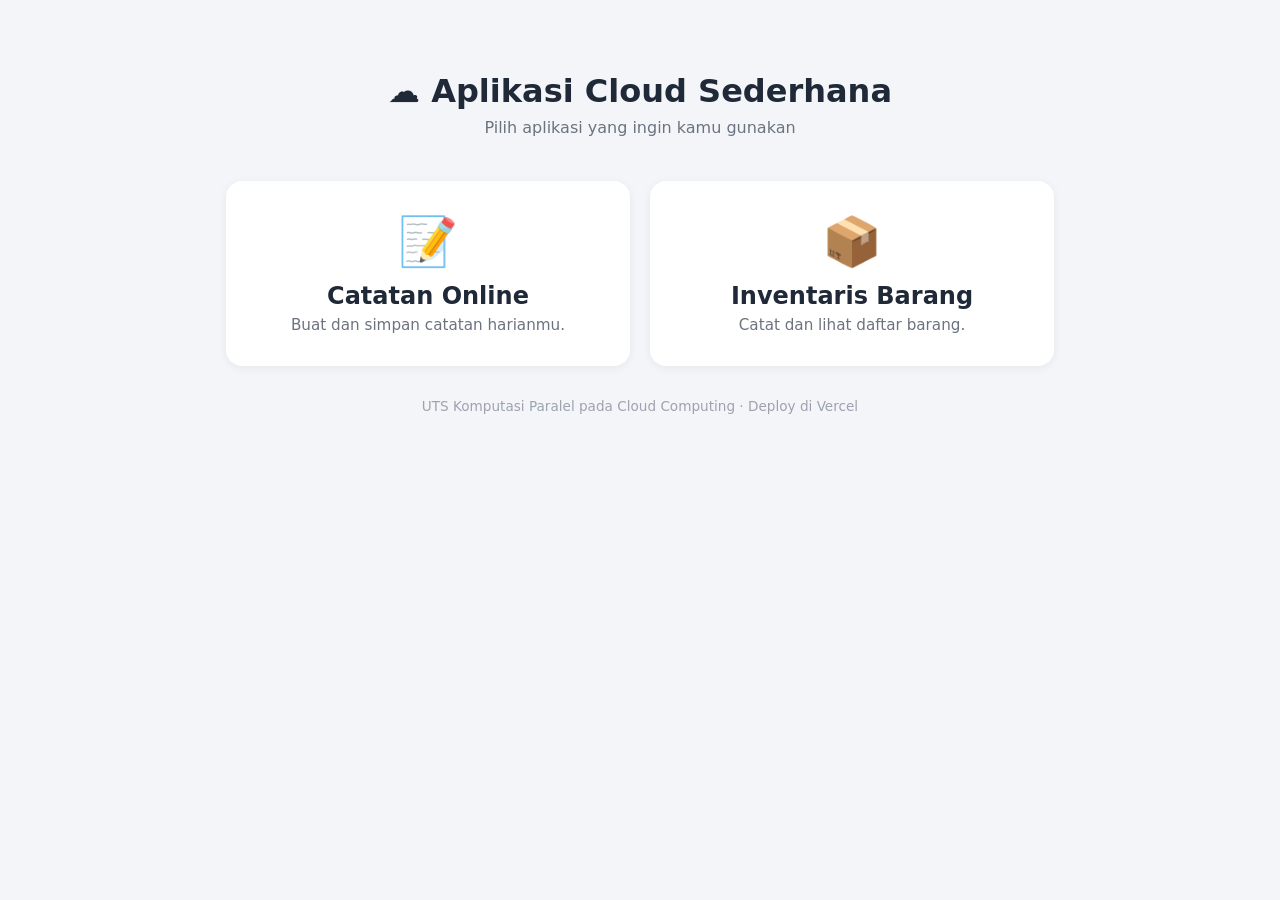
<file: index.html>
<!DOCTYPE html>
<html lang="id">
<head>
  <meta charset="UTF-8">
  <meta name="viewport" content="width=device-width, initial-scale=1">
  <title>Aplikasi Cloud Sederhana</title>
  <link rel="stylesheet" href="style.css">
</head>
<body>
  <div class="wrap">
    <div class="hero">
      <h1>☁️ Aplikasi Cloud Sederhana</h1>
      <p>Pilih aplikasi yang ingin kamu gunakan</p>
    </div>
    <div class="menu">
      <a class="card-link" href="catatan.html">
        <div class="icon">📝</div>
        <h2>Catatan Online</h2>
        <p>Buat dan simpan catatan harianmu.</p>
      </a>
      <a class="card-link" href="inventaris.html">
        <div class="icon">📦</div>
        <h2>Inventaris Barang</h2>
        <p>Catat dan lihat daftar barang.</p>
      </a>
    </div>
    <footer>UTS Komputasi Paralel pada Cloud Computing · Deploy di Vercel</footer>
  </div>
</body>
</html>
</file>
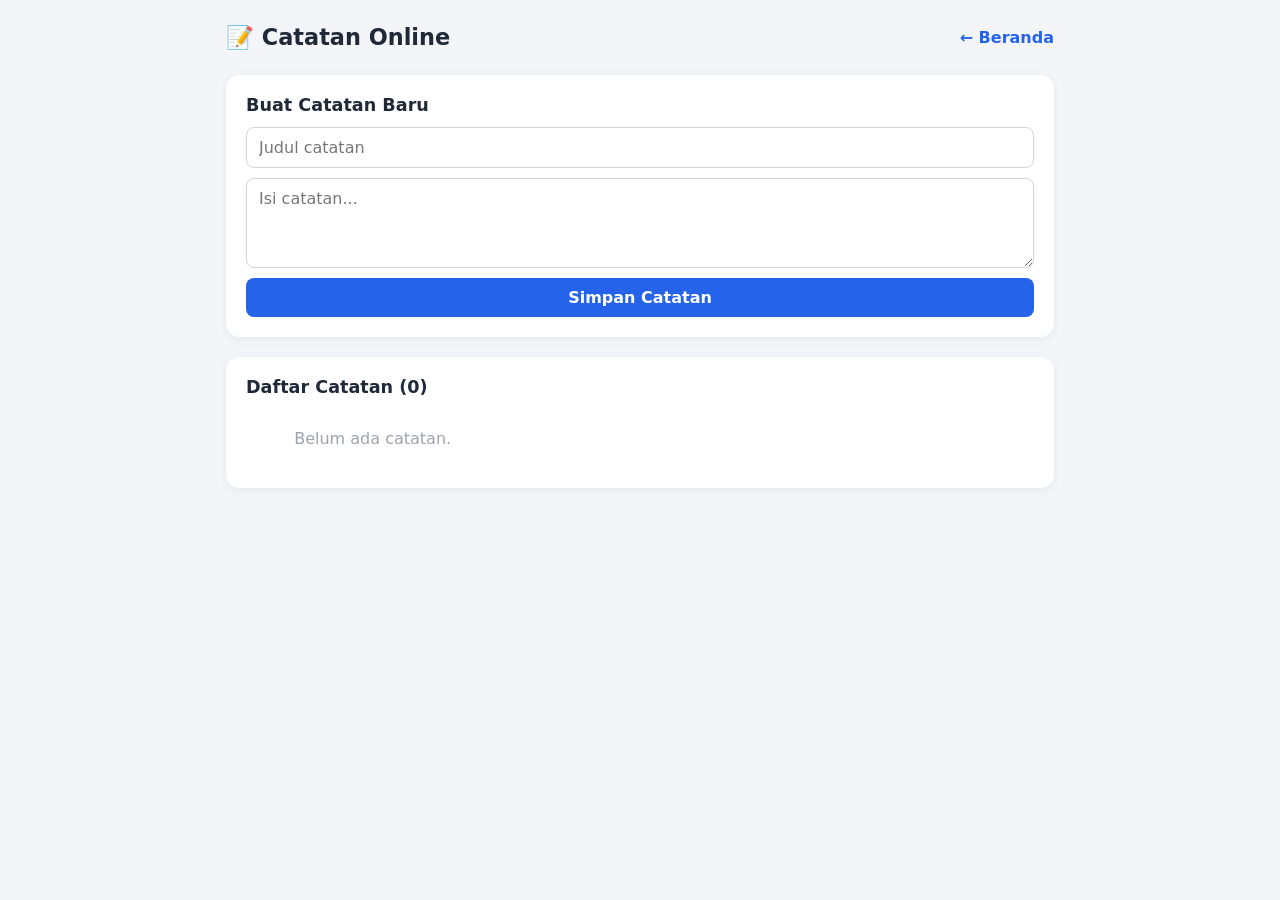
<file: catatan.html>
<!DOCTYPE html>
<html lang="id">
<head>
  <meta charset="UTF-8">
  <meta name="viewport" content="width=device-width, initial-scale=1">
  <title>Catatan Online</title>
  <link rel="stylesheet" href="style.css">
</head>
<body>
  <div class="wrap">
    <header class="top">
      <h1>📝 Catatan Online</h1>
      <a class="back" href="index.html">← Beranda</a>
    </header>

    <div class="panel">
      <h2>Buat Catatan Baru</h2>
      <form id="form">
        <input id="judul" placeholder="Judul catatan" required>
        <textarea id="isi" placeholder="Isi catatan..." required></textarea>
        <button type="submit">Simpan Catatan</button>
      </form>
    </div>

    <div class="panel">
      <h2>Daftar Catatan (<span id="jumlah">0</span>)</h2>
      <div id="list" class="notes"></div>
    </div>
  </div>

  <script>
    const KEY = "catatan_online";
    const load = () => { try { return JSON.parse(localStorage.getItem(KEY)) || []; } catch { return []; } };
    const save = (d) => localStorage.setItem(KEY, JSON.stringify(d));
    const esc = (s) => s.replace(/[&<>"']/g, c => ({ "&":"&amp;","<":"&lt;",">":"&gt;",'"':"&quot;","'":"&#39;" }[c]));

    function render() {
      const data = load();
      document.getElementById("jumlah").textContent = data.length;
      const list = document.getElementById("list");
      if (!data.length) { list.innerHTML = '<div class="empty">Belum ada catatan.</div>'; return; }
      list.innerHTML = data.map(n => `
        <div class="note">
          <h3>${esc(n.judul)}</h3>
          <p>${esc(n.isi)}</p>
          <small>${new Date(n.waktu).toLocaleString("id-ID")}</small>
          <button class="del" onclick="hapus(${n.id})">Hapus</button>
        </div>`).join("");
    }

    function hapus(id) {
      if (!confirm("Hapus catatan ini?")) return;
      save(load().filter(n => n.id !== id));
      render();
    }

    document.getElementById("form").addEventListener("submit", e => {
      e.preventDefault();
      const data = load();
      data.unshift({ id: Date.now(), judul: judul.value.trim(), isi: isi.value.trim(), waktu: new Date().toISOString() });
      save(data);
      e.target.reset();
      render();
    });

    render();
  </script>
</body>
</html>
</file>
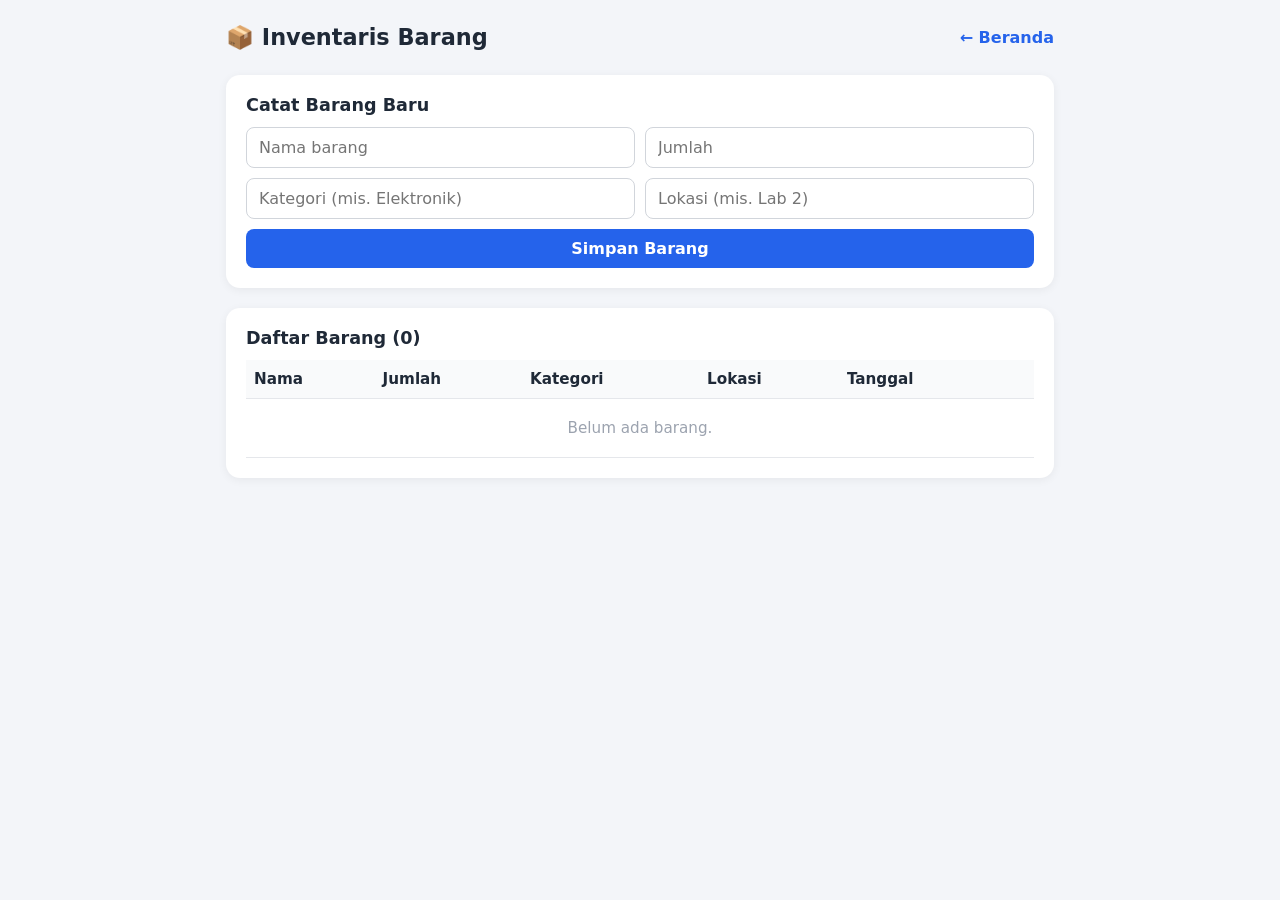
<file: inventaris.html>
<!DOCTYPE html>
<html lang="id">
<head>
  <meta charset="UTF-8">
  <meta name="viewport" content="width=device-width, initial-scale=1">
  <title>Inventaris Barang</title>
  <link rel="stylesheet" href="style.css">
</head>
<body>
  <div class="wrap">
    <header class="top">
      <h1>📦 Inventaris Barang</h1>
      <a class="back" href="index.html">← Beranda</a>
    </header>

    <div class="panel">
      <h2>Catat Barang Baru</h2>
      <form id="form">
        <div class="row">
          <input id="nama" placeholder="Nama barang" required>
          <input id="jumlah" type="number" min="0" placeholder="Jumlah" required>
        </div>
        <div class="row">
          <input id="kategori" placeholder="Kategori (mis. Elektronik)">
          <input id="lokasi" placeholder="Lokasi (mis. Lab 2)">
        </div>
        <button type="submit">Simpan Barang</button>
      </form>
    </div>

    <div class="panel">
      <h2>Daftar Barang (<span id="total">0</span>)</h2>
      <div style="overflow-x:auto">
        <table>
          <thead><tr><th>Nama</th><th>Jumlah</th><th>Kategori</th><th>Lokasi</th><th>Tanggal</th><th></th></tr></thead>
          <tbody id="list"></tbody>
        </table>
      </div>
    </div>
  </div>

  <script>
    const KEY = "inventaris_barang";
    const load = () => { try { return JSON.parse(localStorage.getItem(KEY)) || []; } catch { return []; } };
    const save = (d) => localStorage.setItem(KEY, JSON.stringify(d));
    const esc = (s) => String(s).replace(/[&<>"']/g, c => ({ "&":"&amp;","<":"&lt;",">":"&gt;",'"':"&quot;","'":"&#39;" }[c]));

    function render() {
      const data = load();
      document.getElementById("total").textContent = data.length;
      const list = document.getElementById("list");
      if (!data.length) { list.innerHTML = '<tr><td colspan="6" class="empty">Belum ada barang.</td></tr>'; return; }
      list.innerHTML = data.map(b => `
        <tr>
          <td>${esc(b.nama)}</td>
          <td>${esc(b.jumlah)}</td>
          <td>${esc(b.kategori || "-")}</td>
          <td>${esc(b.lokasi || "-")}</td>
          <td>${new Date(b.waktu).toLocaleDateString("id-ID")}</td>
          <td><button class="del" onclick="hapus(${b.id})">Hapus</button></td>
        </tr>`).join("");
    }

    function hapus(id) {
      if (!confirm("Hapus barang ini?")) return;
      save(load().filter(b => b.id !== id));
      render();
    }

    document.getElementById("form").addEventListener("submit", e => {
      e.preventDefault();
      const data = load();
      data.unshift({
        id: Date.now(),
        nama: nama.value.trim(),
        jumlah: jumlah.value,
        kategori: kategori.value.trim(),
        lokasi: lokasi.value.trim(),
        waktu: new Date().toISOString()
      });
      save(data);
      e.target.reset();
      render();
    });

    render();
  </script>
</body>
</html>
</file>
<file: style.css>
* { box-sizing: border-box; margin: 0; padding: 0; }
body { font-family: system-ui, -apple-system, "Segoe UI", Roboto, sans-serif; background: #f3f5f9; color: #1f2937; min-height: 100vh; }
.wrap { max-width: 860px; margin: 0 auto; padding: 24px 16px 48px; }
header.top { display: flex; align-items: center; justify-content: space-between; margin-bottom: 24px; }
header.top h1 { font-size: 1.4rem; }
a.back { text-decoration: none; color: #2563eb; font-weight: 600; }
.hero { text-align: center; padding: 48px 0 28px; }
.hero h1 { font-size: 2rem; margin-bottom: 8px; }
.hero p { color: #6b7280; }
.menu { display: grid; grid-template-columns: repeat(auto-fit, minmax(260px, 1fr)); gap: 20px; margin-top: 16px; }
.card-link { display: block; background: #fff; border-radius: 16px; padding: 32px 24px; text-decoration: none; color: inherit; box-shadow: 0 2px 10px rgba(0,0,0,.06); transition: transform .15s, box-shadow .15s; text-align: center; }
.card-link:hover { transform: translateY(-4px); box-shadow: 0 8px 20px rgba(0,0,0,.1); }
.card-link .icon { font-size: 3rem; margin-bottom: 12px; }
.card-link h2 { margin-bottom: 6px; }
.card-link p { color: #6b7280; font-size: .95rem; }
.panel { background: #fff; border-radius: 14px; padding: 20px; box-shadow: 0 2px 10px rgba(0,0,0,.06); margin-bottom: 20px; }
.panel h2 { font-size: 1.1rem; margin-bottom: 12px; }
form { display: grid; gap: 10px; }
.row { display: grid; grid-template-columns: repeat(auto-fit, minmax(160px, 1fr)); gap: 10px; }
input, textarea { width: 100%; padding: 10px 12px; border: 1px solid #d1d5db; border-radius: 8px; font: inherit; }
textarea { min-height: 90px; resize: vertical; }
button { padding: 10px 16px; border: 0; border-radius: 8px; background: #2563eb; color: #fff; font: inherit; font-weight: 600; cursor: pointer; }
button:hover { background: #1d4ed8; }
button.del { background: #ef4444; padding: 6px 12px; font-size: .85rem; }
button.del:hover { background: #dc2626; }
.notes { display: grid; grid-template-columns: repeat(auto-fill, minmax(240px, 1fr)); gap: 14px; }
.note { background: #fffbe6; border-radius: 10px; padding: 14px; box-shadow: 0 1px 6px rgba(0,0,0,.08); display: flex; flex-direction: column; gap: 8px; }
.note h3 { font-size: 1rem; }
.note p { white-space: pre-wrap; font-size: .95rem; flex: 1; word-break: break-word; }
.note small { color: #6b7280; }
table { width: 100%; border-collapse: collapse; }
th, td { text-align: left; padding: 10px 8px; border-bottom: 1px solid #e5e7eb; font-size: .95rem; }
th { background: #f9fafb; }
.empty { color: #9ca3af; text-align: center; padding: 20px; }
footer { text-align: center; color: #9ca3af; font-size: .85rem; margin-top: 32px; }
@media (max-width: 600px) { table, thead, tbody, tr, td, th { font-size: .85rem; } }
</file>
